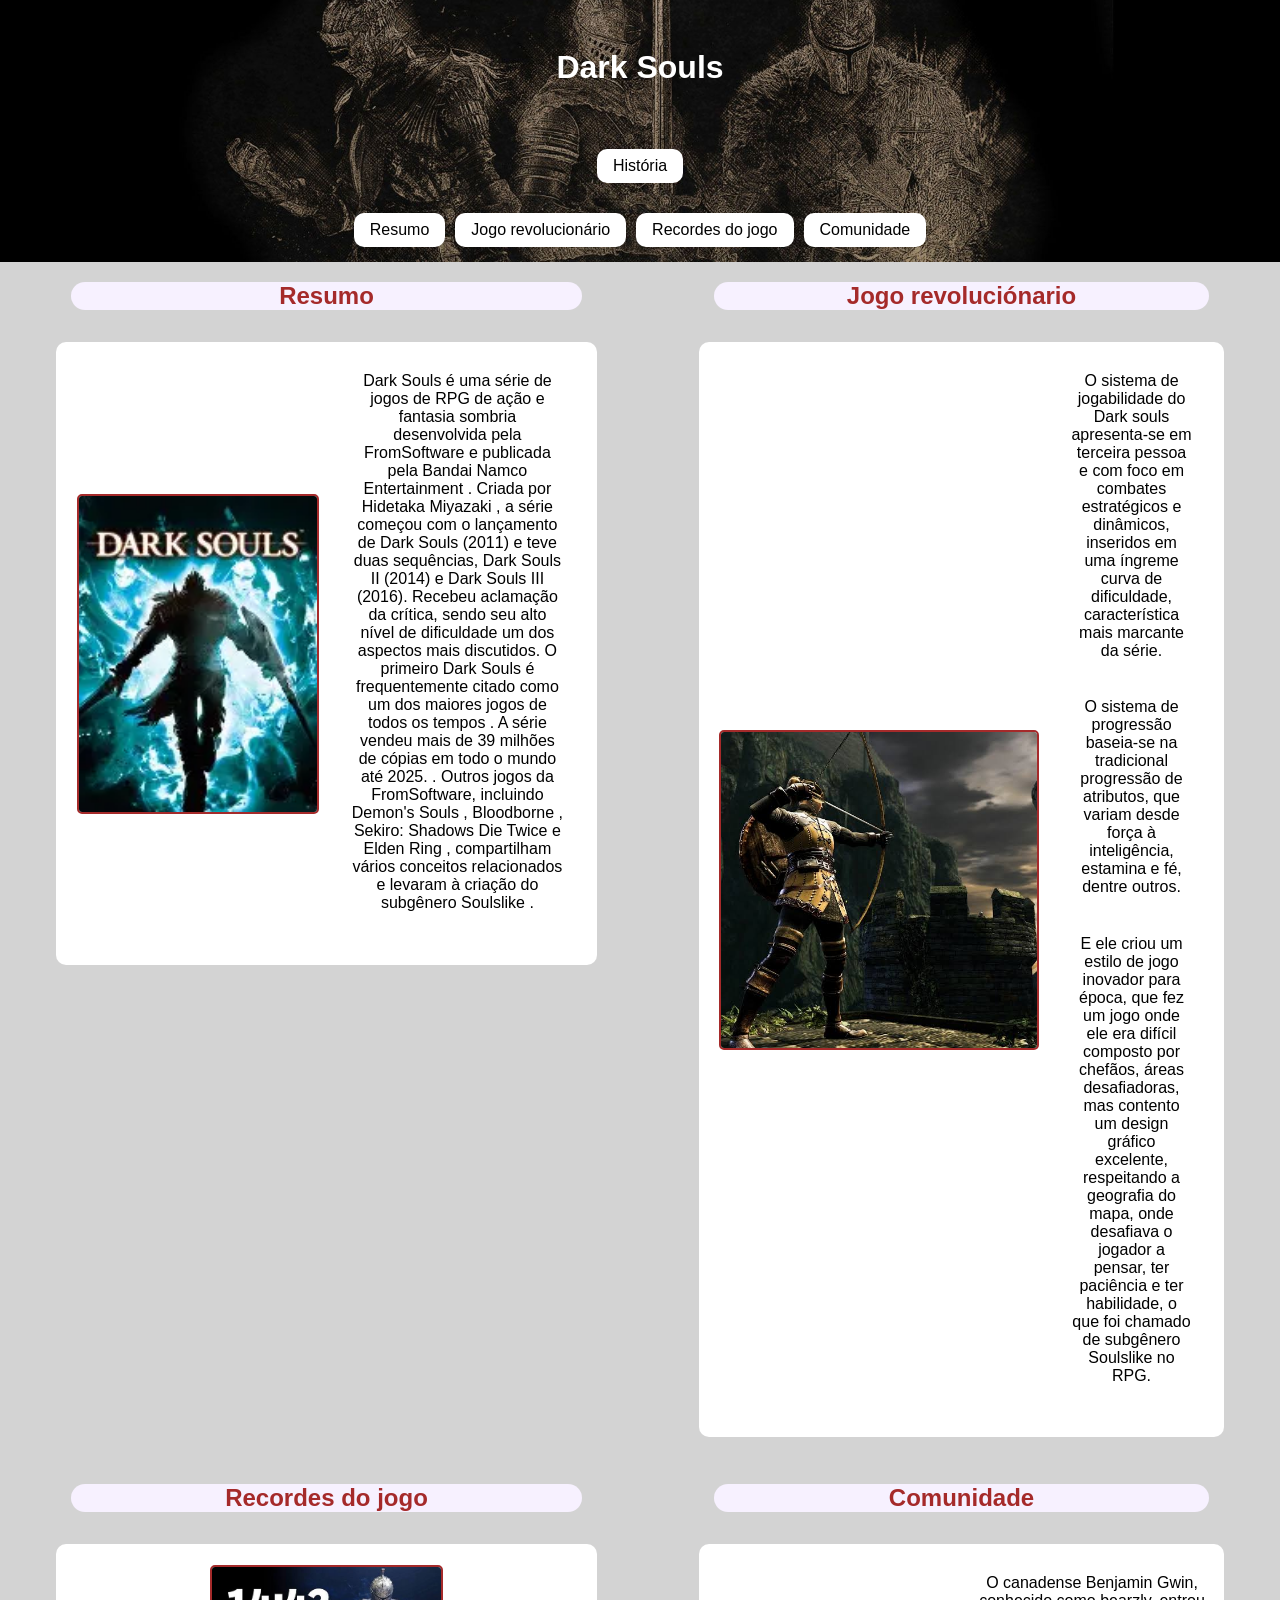
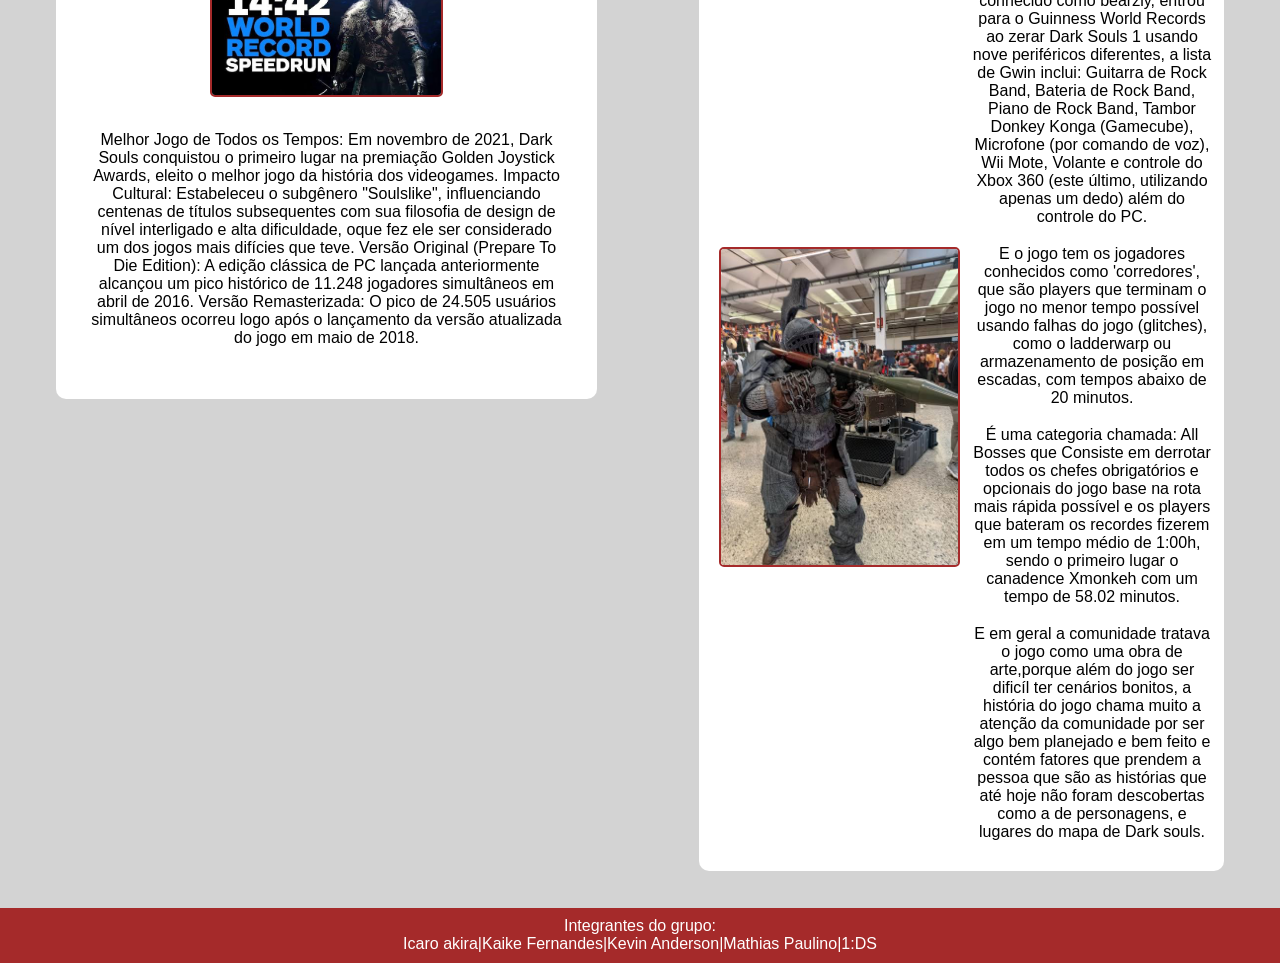
<file: index.html>
<!DOCTYPE html>
<html lang="en">
<head>
    <meta charset="UTF-8">
    <meta name="viewport" content="width=device-width, initial-scale=1.0">
    <title>Dark Souls</title>
    <link rel="stylesheet" href="Styles/styles.css" >
    <link rel="icon" href="assets/IMG/icon.jpg">
</head>
<body>
    <header>
        <H1> Dark Souls </H1>
    </header>

    <nav>
        <div class="conteudo">
            <div class="outro_html">
                <a href="História.html" class="button">História</a>
            </div>
            <ul>
                <li><a href="#resumo" class="button"> Resumo </a> </li>
                <li><a href="#Jogo revolucionário" class="button"> Jogo revolucionário</a></li>
                <li><a href="#Recordes do jogo" class="button"> Recordes do jogo</a></li>
                <li><a href="#Comunidade" class="button"> Comunidade</a></li>
            </ul>
        </div>
    </nav>

    <main class="Conteiner">
        <div class="grid">

            <section class="card" id="resumo">
                <H2>Resumo</H2>
                <div class="caixa">
                    <img class="caixa-img" src="assets/IMG/OIP.webp" alt="Dark souls"> 
                    <div class="texto">
                        <p>
                            Dark Souls  ​​é uma série de jogos de RPG de ação e fantasia sombria desenvolvida pela FromSoftware e publicada pela Bandai Namco Entertainment . Criada por Hidetaka Miyazaki , a série começou com o lançamento de Dark Souls (2011) e teve duas sequências, Dark Souls II (2014) e Dark Souls III (2016). Recebeu aclamação da crítica, sendo seu alto nível de dificuldade um dos aspectos mais discutidos. 
                            O primeiro Dark Souls é frequentemente citado como um dos maiores jogos de todos os tempos . A série vendeu mais de 39 milhões de cópias em todo o mundo até 2025. . Outros jogos da FromSoftware, incluindo Demon's Souls , Bloodborne , Sekiro: Shadows Die Twice e Elden Ring , compartilham vários conceitos relacionados e levaram à criação do subgênero Soulslike .
                        </p>
                    </div>
                </div>
            </section>


            <section class="card" id="Jogo revolucionário">
                <H2>Jogo revoluciónario</H2>
                <div class="caixa">
                    <img class="caixa-img img-revolucionario" src="assets/IMG/revolucionario.jpeg" alt=""> 
                    <div class="texto">
                        <p>O sistema de jogabilidade do Dark souls apresenta-se em terceira pessoa e com foco em combates estratégicos e dinâmicos, inseridos em uma íngreme curva de dificuldade, característica mais marcante da série. </p>
                        <p>O sistema de progressão baseia-se na tradicional progressão de atributos, que variam desde força à inteligência, estamina e fé, dentre outros.</p>
                        <p>E ele criou um estilo de jogo inovador para época, que fez um jogo onde ele era difícil composto por chefãos, áreas desafiadoras, mas contento um design gráfico excelente, respeitando a geografia do mapa, onde desafiava o jogador a pensar, ter paciência e ter habilidade, o que foi chamado de subgênero Soulslike no RPG.
                        </p>
                    </div>
                </div>
            </section>

            <section class="card recordes" id="Recordes do jogo">
                <H2>Recordes do jogo</H2>
                <div class="caixa">
                    <img class="caixa-img img-recordes" src="assets/IMG/recordes.jpeg"Dark souls">
                    <div class="texto">
                        <p>Melhor Jogo de Todos os Tempos: Em novembro de 2021, Dark Souls conquistou o primeiro lugar na premiação Golden Joystick Awards, eleito o melhor jogo da história dos videogames.
                        Impacto Cultural: Estabeleceu o subgênero "Soulslike", influenciando centenas de títulos subsequentes com sua filosofia de design de nível interligado e alta dificuldade, oque fez ele ser considerado um dos jogos mais difícies que teve.
                        Versão Original (Prepare To Die Edition): A edição clássica de PC lançada anteriormente alcançou um pico histórico de 11.248 jogadores simultâneos em abril de 2016.
                        Versão Remasterizada: O pico de 24.505 usuários simultâneos ocorreu logo após o lançamento da versão atualizada do jogo em maio de 2018.
                        </p>
                    </div>
                </div>
            </section>

            <section class="card" id="Comunidade">
                <H2>Comunidade</H2>
                <div class="caixa">
                    <img class="caixa-img img-comunidade" src="assets/IMG/comunidade.jpeg" alt="Dark souls"> 
                    <div class="textos">
                        <p>O canadense Benjamin Gwin, conhecido como bearzly, entrou para o Guinness World Records ao zerar Dark Souls 1 usando nove periféricos diferentes, a lista de Gwin inclui: Guitarra de Rock Band, Bateria de Rock Band, Piano de Rock Band, Tambor Donkey Konga (Gamecube), Microfone (por comando de voz), Wii Mote, Volante e controle do Xbox 360 (este último, utilizando apenas um dedo) além do controle do PC.</p>
                        <p>E o jogo tem os jogadores conhecidos como 'corredores', que são players que terminam o jogo no menor tempo possível usando falhas do jogo (glitches), como o ladderwarp ou armazenamento de posição em escadas, com tempos abaixo de 20 minutos.</p>
                        <p>É uma categoria chamada: All Bosses que Consiste em derrotar todos os chefes obrigatórios e opcionais do jogo base na rota mais rápida possível e os players que bateram os recordes fizerem em um tempo   médio de 1:00h, sendo o primeiro lugar o canadence Xmonkeh com um tempo de 58.02 minutos.</p>
                        <p>E em geral a comunidade tratava o jogo como uma obra de arte,porque além do jogo ser dificíl ter cenários bonitos, a história do jogo chama muito a atenção da comunidade por ser algo bem planejado e bem feito e contém fatores que prendem a pessoa que são as histórias que até hoje não foram descobertas como a de personagens, e lugares do mapa de Dark souls.</p>
                    </div>
                </div>
            </section>
        </div>
    </main>

    <footer>
            <p>Integrantes do grupo:</p>
            <p>Icaro akira|Kaike Fernandes|Kevin Anderson|Mathias Paulino|1:DS</p>
    </footer>
</body>
</html>
</file>
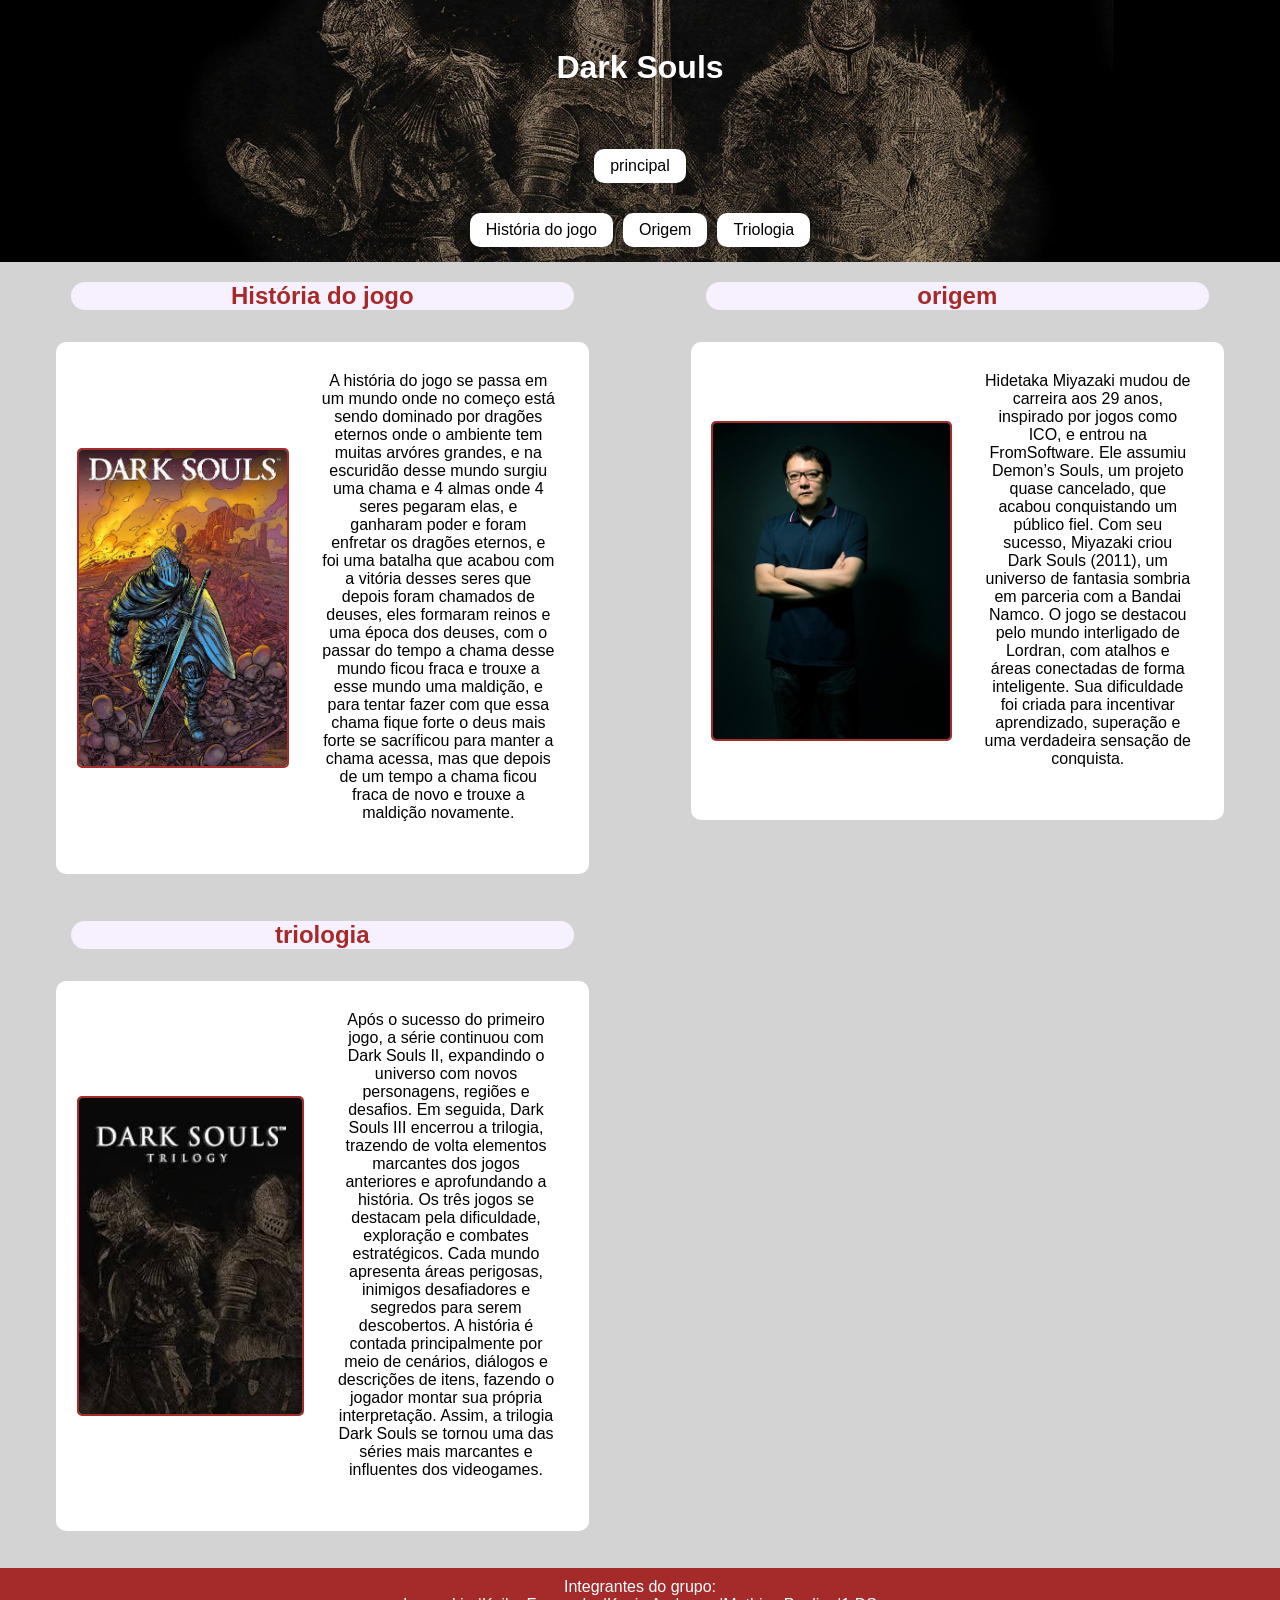
<file: história.html>
<!DOCTYPE html>
<html lang="pt-BR">
<head>
    <meta charset="UTF-8">
    <meta name="viewport" content="width=device-width, initial-scale=1.0">
    <title>Dark Souls</title>
    <link rel="stylesheet" href="Styles/styles.css">
    <link rel="icon" href="assets/IMG/icon.jpg">
</head>
<body>
    <header>
        <H1> Dark Souls </H1>
    </header>

    <nav>
        <div class="conteudo">
            <div class="outro_html">
                <a href="index.html">principal</a>
            </div>
            <ul>
                <li><a href="#História do jogo" class="button"> História do jogo </a> </li>
                <li><a href="#origem" class="button"> Origem</a></li>
                <li><a href="#triologia" class="button"> Triologia</a></li>
            </ul>
        </div>
    </nav>

    <main class="Conteiner">
        <div class="grid">

            <section class="card" id="História do jogo">
                <H2>História do jogo</H2>
                <div class="caixa">
                    <img class="caixa-img img-historia" src="assets/IMG/historia.jpeg" alt="Dark souls">
                    <div class="texto">
                        <p>A história do jogo se passa em um mundo onde no começo está sendo dominado por dragões eternos onde o ambiente tem muitas arvóres grandes, e na escuridão desse mundo surgiu uma chama e 4 almas onde 4 seres pegaram elas, e ganharam poder e foram enfretar os dragões eternos, e foi uma batalha que acabou com a vitória desses seres que depois foram chamados de deuses, eles formaram reinos e uma época dos deuses, com o passar do tempo a chama desse mundo ficou fraca e trouxe a esse mundo uma maldição, e para tentar fazer com que essa chama fique forte o deus mais forte se sacríficou para manter a chama acessa, mas que depois de um tempo a chama ficou fraca de novo e trouxe a maldição novamente.</p>
                    </div>    
                </div>
            </section>

            <section class="card" id="origem">
                <H2>origem</H2>
                <div class="caixa">
                    <img class="caixa-img" src="assets/IMG/Hidetaka-Miyazaki.jpeg" alt="Hidetaka-Miyazaki"> 
                    <div class="texto">
                        <p>
                            Hidetaka Miyazaki mudou de carreira aos 29 anos, inspirado por jogos como ICO, e entrou na FromSoftware.
                            Ele assumiu Demon’s Souls, um projeto quase cancelado, que acabou conquistando um público fiel.
                            Com seu sucesso, Miyazaki criou Dark Souls (2011), um universo de fantasia sombria em parceria com a Bandai Namco.
                            O jogo se destacou pelo mundo interligado de Lordran, com atalhos e áreas conectadas de forma inteligente.
                            Sua dificuldade foi criada para incentivar aprendizado, superação e uma verdadeira sensação de conquista.
                        </p>
                    </div>
                </div>
            </section>

            <section class="card" id="triologia">
                <H2>triologia</H2>
                <div class="caixa">
                    <img class="caixa-img" src="assets/IMG/trilogia.jpeg" alt=""> 
                    <div class="texto">
                        <p>
                            Após o sucesso do primeiro jogo, a série continuou com Dark Souls II, expandindo o universo com novos personagens, regiões e desafios.
                            Em seguida, Dark Souls III encerrou a trilogia, trazendo de volta elementos marcantes dos jogos anteriores e aprofundando a história.
                            Os três jogos se destacam pela dificuldade, exploração e combates estratégicos.
                            Cada mundo apresenta áreas perigosas, inimigos desafiadores e segredos para serem descobertos.
                            A história é contada principalmente por meio de cenários, diálogos e descrições de itens, fazendo o jogador montar sua própria interpretação.
                            Assim, a trilogia Dark Souls se tornou uma das séries mais marcantes e influentes dos videogames.

                        </p>
                    </div>
                </div>
            </section>
        </div>
    </main>

<footer>
        <p>Integrantes do grupo:</p>
        <p>Icaro akira|Kaike Fernandes|Kevin Anderson|Mathias Paulino|1:DS</p>
</footer>
</body>
</html>
</file>
<file: Styles/styles.css>
*{
        margin: 0;
        padding: 0;
        box-sizing: border-box;
        font-family:Verdana, Geneva, Tahoma, sans-serif
    }

    html{
        scrollbar-color: #e8ebef #545D8C; 
    }

    body{
        background-color:#D3D3D3;
    }
    header{
        background-image: url('/assets/IMG/banner.jpg');
        background-size: cover;
        background-position: center -5rem;
        padding: 4.2rem; /* espaço para o h*/
        display: flex;
        align-items: center;
        justify-content: center;
        /*background-color: rgb(54, 15, 3);*/
        color: white;
        height: 100px;
    }

    header h1{
        text-align: center;
    }

    nav{
        background-image: url('/assets/IMG/banner.jpg');
        background-size: cover;
        background-position: center -13.5rem;
        color: aquamarine;
        padding:10px 0;
    }
    nav ul{
        display:flex;
        align-items:center;
        justify-content:center;
        list-style: none ;
        flex-wrap: wrap ; 
        padding-top: 10px;
    }
    nav a{
        display: block;
        background-color: aliceblue;
        box-shadow: 0.8;
        border-radius: 5px;
        text-decoration:none ;
        border: 20px;
        padding: 13px;
        margin: 5px;
    }
    nav a{
        color: black;
        text-decoration: none;
        display:inline-block;
        background: white;
        border-radius: 10px;
        padding: 8px 16px;
        margin: 5px;
        transition: background-color 0.3s, transform 0.3s ;
    }
    nav a:hover{
        color: #F6F5F4;
        background-color: black;
        transform: scale(1.05);
    }
    .outro_html{ /*nav do link para o outreo html*/
        display:flex;
        align-content: center;
        justify-content:center;
        padding-bottom: 10px;
    }

    section h2{ /*h sob caixa*/
        border-radius: 50px;
        margin: 15px;
        background-color:rgb(247, 241, 255);
        color:brown;
        transition: background-color 0.3s, transform 0.3s ;
    }

    section .caixa{
        border:50px;
        background-color:white;
        border-radius:10px;
        margin: 2rem 0;     
    }
    .texto{ 
        padding: 0rem 1.4rem 1.4rem 1.4rem; /*espaço para os paragrafos*/
    }
    main{
        display: block;
        border-radius: 60px;
        padding: 5px;
        text-align: center;
    }
    .imagens{
        display: flex;
        justify-content:right;
        align-items: end;
        height: 95px;
        width: 170px;
    
    }
    .OIP{
        height: 100px;
        margin: 5px;
        width: 75px;
        border-radius: 100px;
        background-color: brown;
    }

    .Fogueira{
        height: 100px;
        width: 75px;
        border-radius: 125px;
        background-color: brown;
    }
    .Espada{
        display: flex;
        justify-content: flex-start;
        align-items: left;
        height: 50px;
        width: 30px;
    }

    footer{
        background-color:brown;
        text-align: center;
        color: white;
        padding: 0.6rem;
    }

    footer div{
        color:black;
        
    }
    .card{
        margin: 0 1.2rem;
        box-shadow: 10px;
    }

    .caixa{
        display: block ;
        
    }
    .caixa-img{
        margin: 10px;
        padding: 0px;
        border-radius: 5px;
        box-shadow: 10px;
        border: 2px solid brown;
        width: 40%;
        height: 40%;
    }


    @media (min-width:880px){
        .grid{
            display: grid;
            grid-template-columns:auto auto;
        }
        .card{
            padding: 0 5%;
        }
        .caixa{
            padding: 2%;
            display: flex;
            transition: background-color 0.3s, transform 0.3s ;
        }
        .caixa a:hover{
            transform: scale(1.05);
        }
        .caixa-img{
            width:  20rem;
            height: 20rem;
            align-self: center;
        }
        .texto{
            display: flex;
            flex-direction: column;
        }
        .card p{
            margin: 1.2rem 0;
            justify-content: center;
        }
        .recordes .caixa{
            display:block;
        }
        .img-recordes{
            width:  45%;
            height: 45%;
        }

    }
</file>
